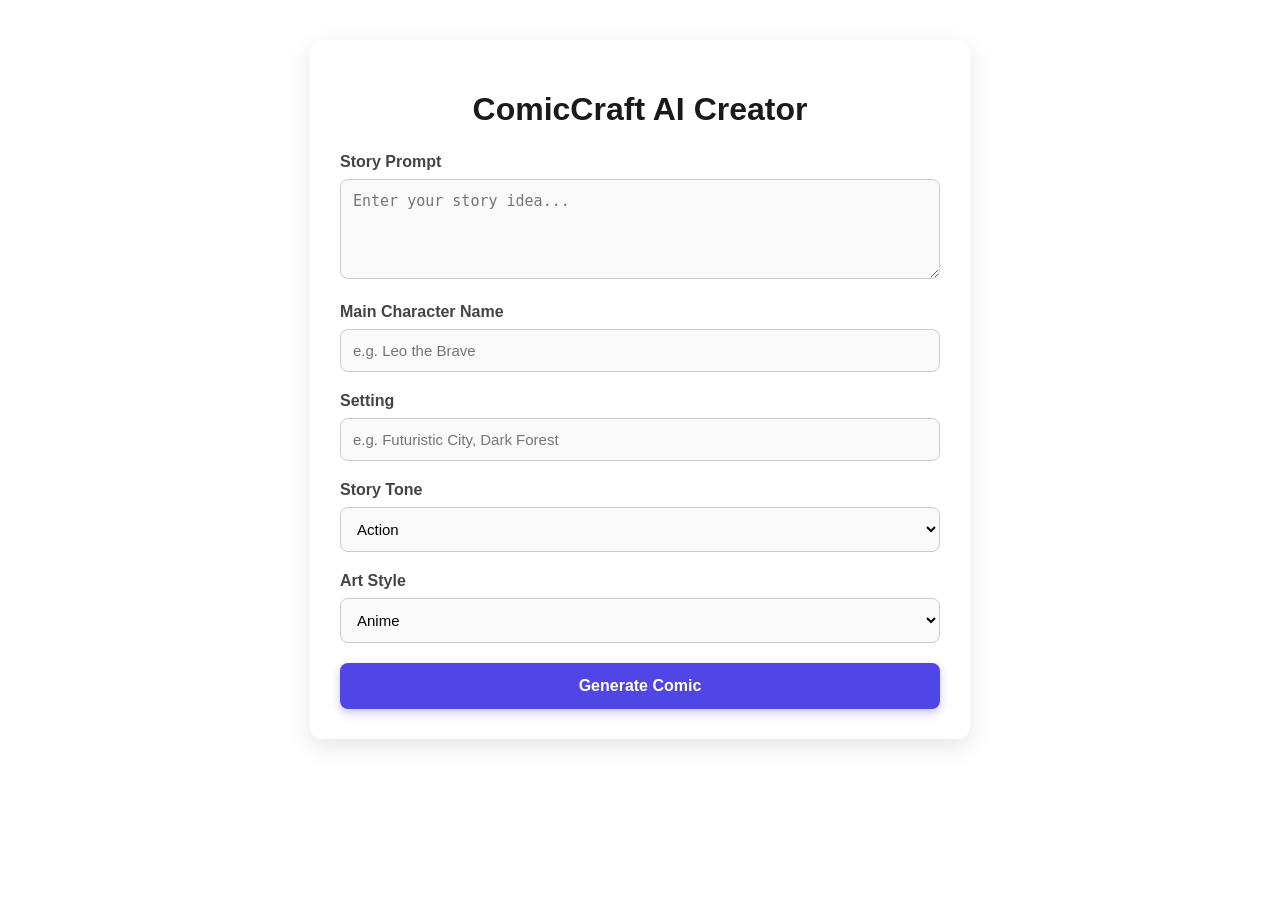
<file: templates/index.html>
<!DOCTYPE html>
<html lang="en">
<head>
    <meta charset="UTF-8">
    <meta name="viewport" content="width=device-width, initial-scale=1.0">
    <title>ComicCraft - AI Comic Story Creator</title>
    <style>
        body {
            font-family: 'Segoe UI', Tahoma, Geneva, Verdana, sans-serif;
            margin: 0;
            padding: 40px 20px;
            background: linear-gradient(rgba(255, 255, 255, 0.85), rgba(255, 255, 255, 0.85)), 
                        url('https://images.unsplash.com/photo-1518709268805-4e9042af9f23?auto=format&fit=crop&w=1920&q=80');
            background-size: cover;
            background-position: center;
            background-attachment: fixed;
            color: #333;
        }
        .container {
            max-width: 600px;
            margin: 0 auto;
            background: #ffffff;
            padding: 30px;
            border-radius: 12px;
            box-shadow: 0 8px 24px rgba(0, 0, 0, 0.1);
        }
        h1 {
            text-align: center;
            color: #1a1a1a;
            margin-bottom: 25px;
        }
        .form-group {
            margin-bottom: 20px;
        }
        label {
            display: block;
            font-weight: 600;
            margin-bottom: 8px;
            color: #444;
        }
        input[type="text"], textarea, select {
            width: 100%;
            padding: 12px;
            border: 1px solid #ccc;
            border-radius: 8px;
            box-sizing: border-box;
            font-size: 15px;
            background: #fafafa;
        }
        textarea {
            resize: vertical;
            height: 100px;
        }
        button {
            width: 100%;
            padding: 14px;
            background-color: #4f46e5;
            color: white;
            border: none;
            border-radius: 8px;
            font-size: 16px;
            font-weight: bold;
            cursor: pointer;
            box-shadow: 0 4px 10px rgba(79, 70, 229, 0.3);
            transition: background-color 0.2s ease, transform 0.1s ease;
        }
        button:hover {
            background-color: #4338ca;
            transform: translateY(-1px);
        }
    </style>
</head>
<body>
    <div class="container">
        <h1>ComicCraft AI Creator</h1>
        <form action="/generate" method="post">
            <div class="form-group">
                <label for="prompt">Story Prompt</label>
                <textarea id="prompt" name="prompt" placeholder="Enter your story idea..." required></textarea>
            </div>
            <div class="form-group">
                <label for="character">Main Character Name</label>
                <input type="text" id="character" name="character" placeholder="e.g. Leo the Brave" required>
            </div>
            <div class="form-group">
                <label for="setting">Setting</label>
                <input type="text" id="setting" name="setting" placeholder="e.g. Futuristic City, Dark Forest" required>
            </div>
            <div class="form-group">
                <label for="tone">Story Tone</label>
                <select id="tone" name="tone">
                    <option value="Action">Action</option>
                    <option value="Comedy">Comedy</option>
                    <option value="Mystery">Mystery</option>
                    <option value="Adventure">Adventure</option>
                </select>
            </div>
            <div class="form-group">
                <label for="style">Art Style</label>
                <select id="style" name="style">
                    <option value="Anime">Anime</option>
                    <option value="Vintage Comic">Vintage Comic</option>
                    <option value="Graphic Novel">Graphic Novel</option>
                    <option value="3D Cartoon">3D Cartoon</option>
                </select>
            </div>
            <button type="submit">Generate Comic</button>
        </form>
    </div>
</body>
</html>
</file>
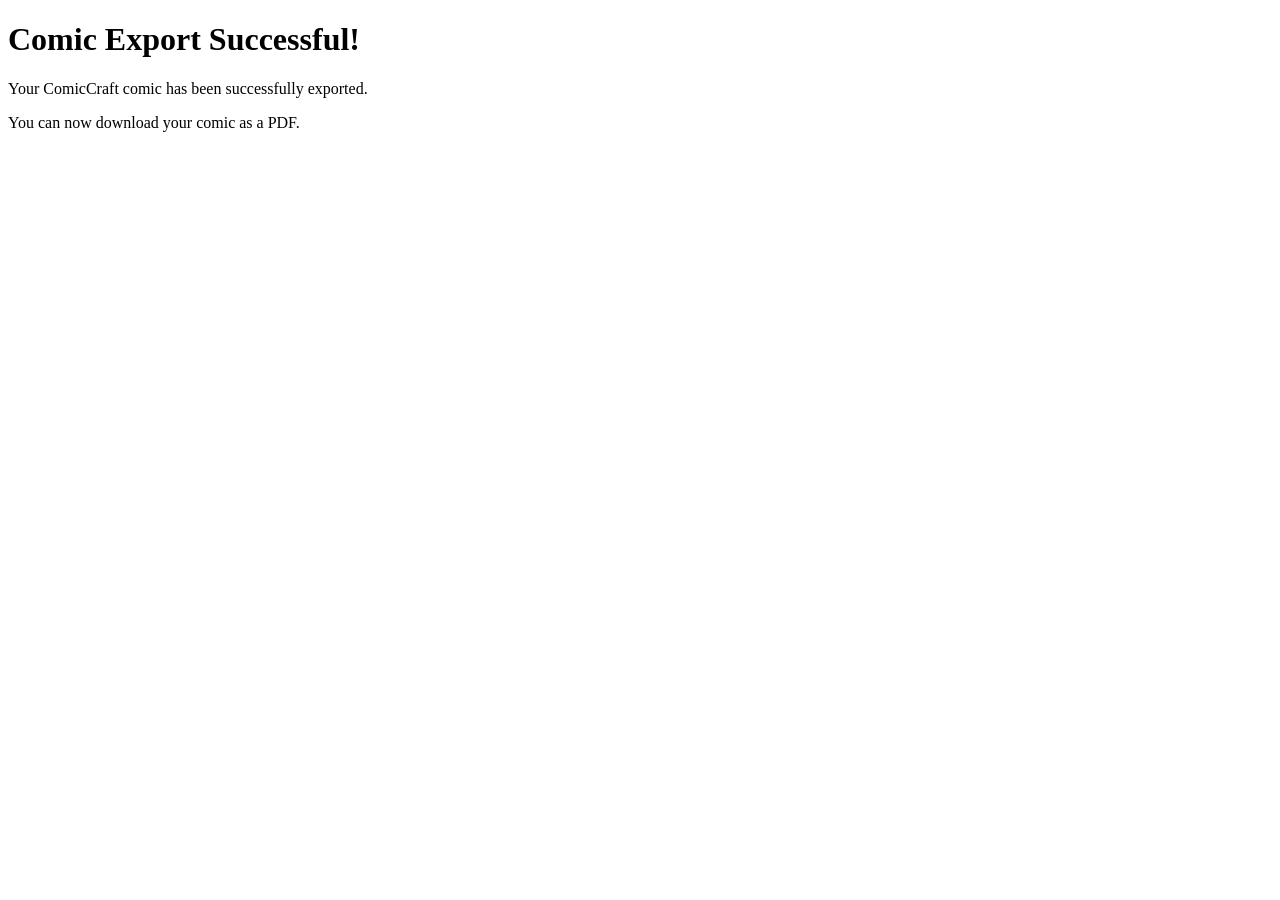
<file: export_success.html>
<!DOCTYPE html>
<html>
<head>
    <title>ComicCraft - Export Success</title>
</head>

<body>

<h1>Comic Export Successful!</h1>

<p>Your ComicCraft comic has been successfully exported.</p>

<p>You can now download your comic as a PDF.</p>

</body>
</html>
</file>
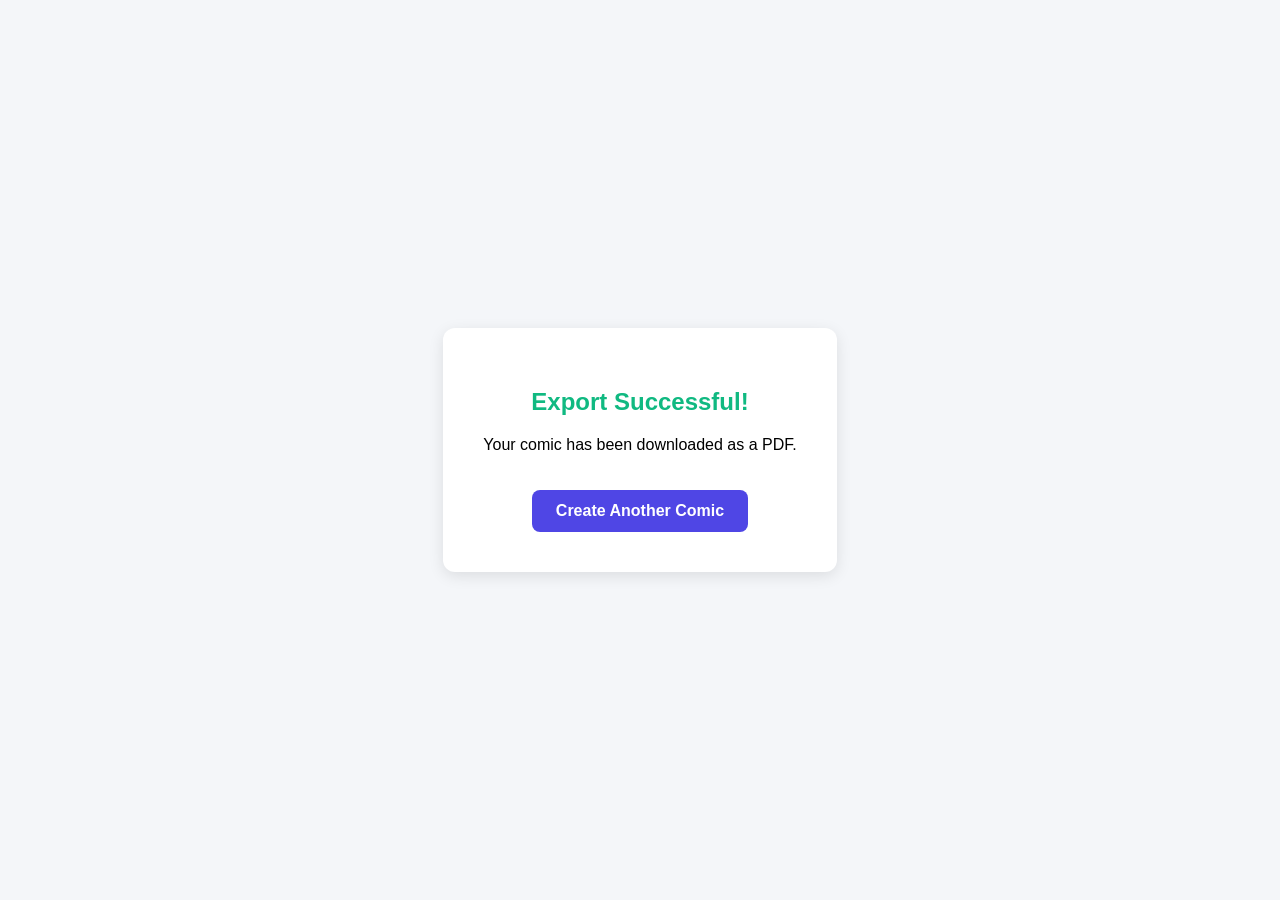
<file: templates/templates/templates/export_success.html>
<!DOCTYPE html>
<html lang="en">
<head>
    <meta charset="UTF-8">
    <title>Export Successful</title>
    <style>
        body {
            font-family: 'Segoe UI', Tahoma, Geneva, Verdana, sans-serif;
            display: flex;
            justify-content: center;
            align-items: center;
            height: 100vh;
            margin: 0;
            background: #f4f6f9;
        }
        .card {
            background: white;
            padding: 40px;
            border-radius: 12px;
            text-align: center;
            box-shadow: 0 4px 15px rgba(0,0,0,0.1);
            max-width: 450px;
        }
        h2 { color: #10b981; }
        a {
            display: inline-block;
            margin-top: 20px;
            text-decoration: none;
            background: #4f46e5;
            color: white;
            padding: 12px 24px;
            border-radius: 8px;
            font-weight: bold;
        }
        a:hover { background: #4338ca; }
    </style>
</head>
<body>
    <div class="card">
        <h2>Export Successful!</h2>
        <p>Your comic has been downloaded as a PDF.</p>
        <a href="/">Create Another Comic</a>
    </div>
</body>
</html>
</file>
